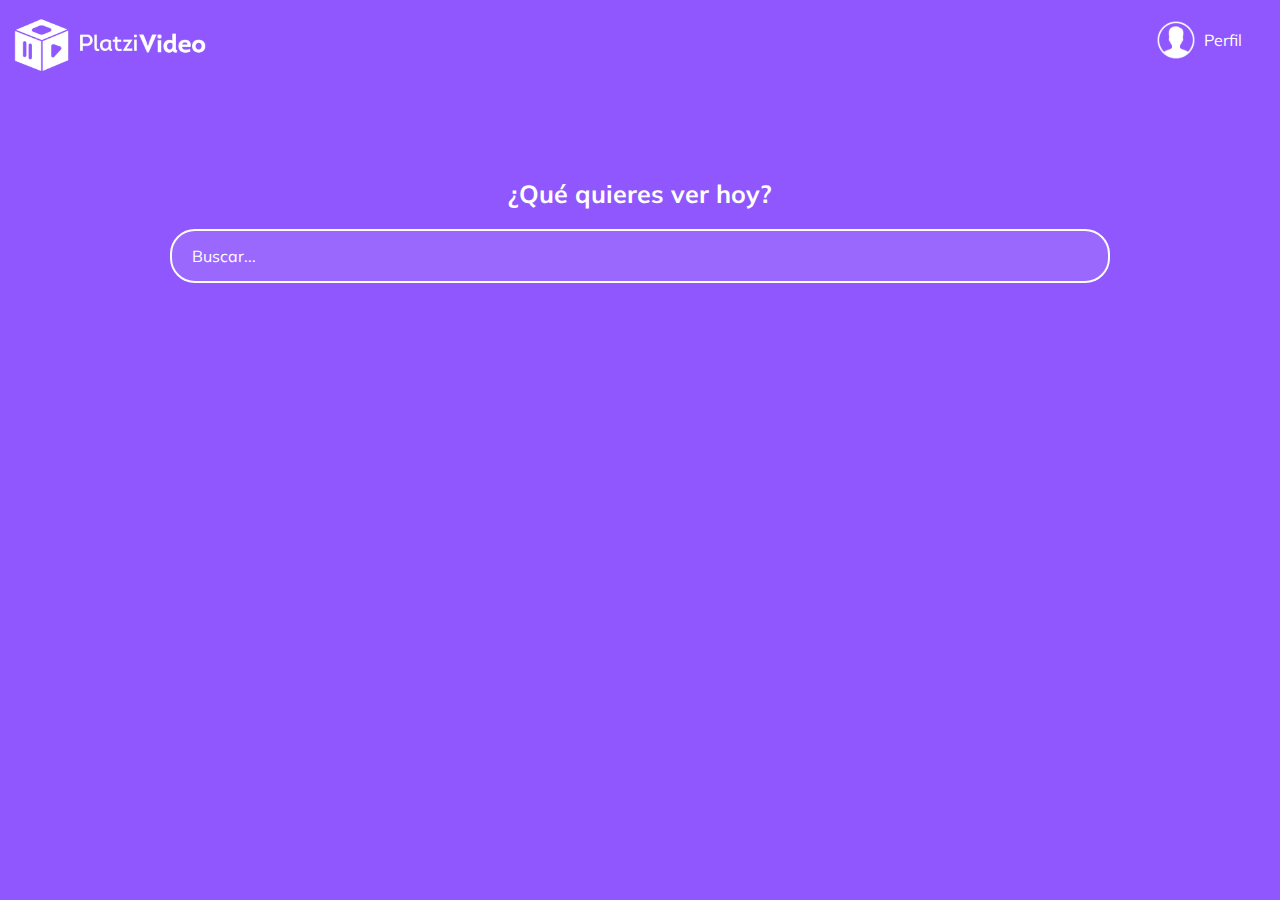
<file: buscador.html>
<!DOCTYPE html>
<html lang="en">

<head>
    <meta charset="UTF-8">
    <meta name="viewport" content="width=device-width, initial-scale=1.0">
    <link href="https://fonts.googleapis.com/css?family=Muli&display=swap" rel="stylesheet">
    <title>Buscador</title>
    <link rel="stylesheet" href="css/header.css">
    <link rel="stylesheet" href="css/buscador.css">
</head>
<style>
    body {
        margin: 0px;
        font-family: 'Muli', sans-serif;
        background-color: #8f57fd;
    }
</style>

<body>
    <header class="header">
        <img class="header__img" src="./img/logo-platzi-video-BW2.png" alt="">
        <div class="header__menu">
            <div class="header__menu--profile">
                <img src="./img/user-icon.png" alt="">
                <p>Perfil</p>
            </div>
            <ul>
                <li><a href="/">Cuenta</a></li>
                <li><a href="/">Cerra Sesión</a></li>
            </ul>
        </div>
    </header>

    <section class="main">
        <h2 class="main__title">¿Qué quieres ver hoy?</h2>
        <input class="input" type="text" placeholder="Buscar...">
    </section>
</body>

</html>
</file>
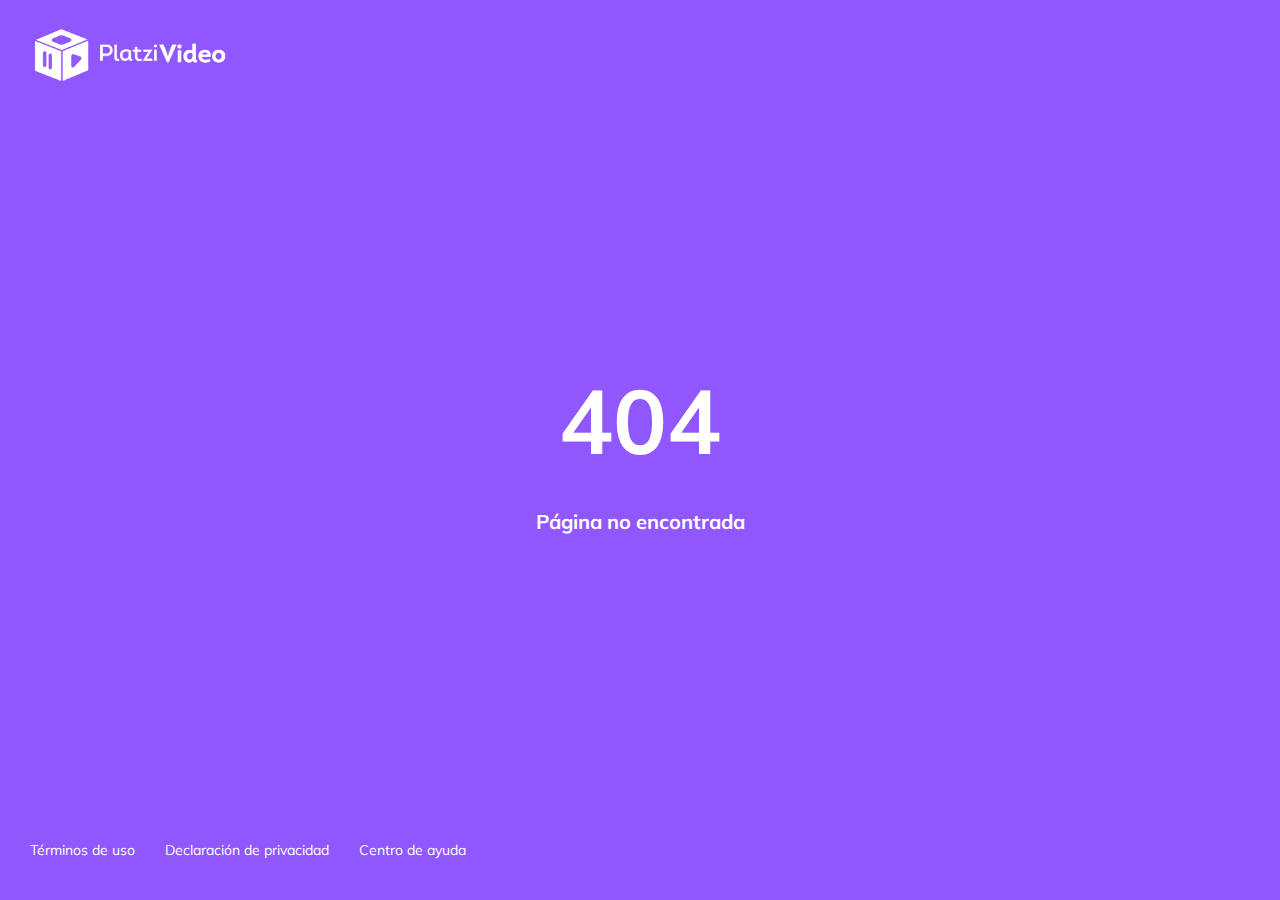
<file: error404.html>
<!DOCTYPE html>
<html lang="en">

<head>
    <meta charset="UTF-8">
    <meta name="viewport" content="width=device-width, initial-scale=1.0">
    <link href="https://fonts.googleapis.com/css?family=Muli&display=swap" rel="stylesheet">
    <title>Platzi Video</title>
    <link rel="stylesheet" href="css/index.css">
</head>
<style>
    body {
        margin: 0;
        font-family: 'Muli', sans-serif;
        background: #8f57fd;
    }

    .header {
        align-items: center;
        background: #8f57fd;
        color: white;
        display: flex;
        height: 100px;
        justify-content: space-between;
        top: 0px;
        width: 100%;
    }

    .header__img {
        margin-left: 30px;
        width: 200px;
    }

    .not-found {
        display: flex;
        align-items: center;
        justify-content: center;
        flex-direction: column;
        height: calc(100vh - 200px);
        border-radius: 0px 0px 40px 40px;
    }

    .not-found__title {
        color: white;
        font-size: 90px;
        margin: 15px 0;
    }

    .not-found__subtitle {
        color: white;
        font-size: 20px;
    }

    .footer {
        align-items: center;
        background-color: #8f57fd;
        display: flex;
        height: 100px;
        width: 100%;
    }

    .footer a {
        color: white;
        cursor: pointer;
        font-size: 14px;
        padding-left: 30px;
        text-decoration: none;
    }

    .footer a:hover {
        text-decoration: underline;
    }

    .animated {
        animation-duration: 2.5s;
        animation-fill-mode: both;
        animation-iteration-count: infinite;
    }

    @keyframes pulse {
        0% {transform: scale(1);}
        50% {transform: scale(1.1);}
        100% {transform: scale(1);}
    }

    .pulse {
        animation-name: pulse;
        animation-duration: 2s;
    }

    @media only screen and (max-width: 600px) {
        .main__description--title {
            font-size: 30px;
        }

        .footer {
            align-items: flex-start;
            flex-direction: column;
        }
    }
</style>

<body>
    <header class="header">
        <img class="header__img" src="./img/logo-platzi-video-BW2.png" alt="">
    </header>

    <section class="not-found">
        <h1 class="not-found__title animated pulse">404</h1>
        <h2 class="not-found__subtitle">Página no encontrada</h2>
    </section>

    <footer class="footer">
        <a href="#">Términos de uso</a>
        <a href="#">Declaración de privacidad</a>
        <a href="#">Centro de ayuda</a>
    </footer>
</body>

</html>
</file>
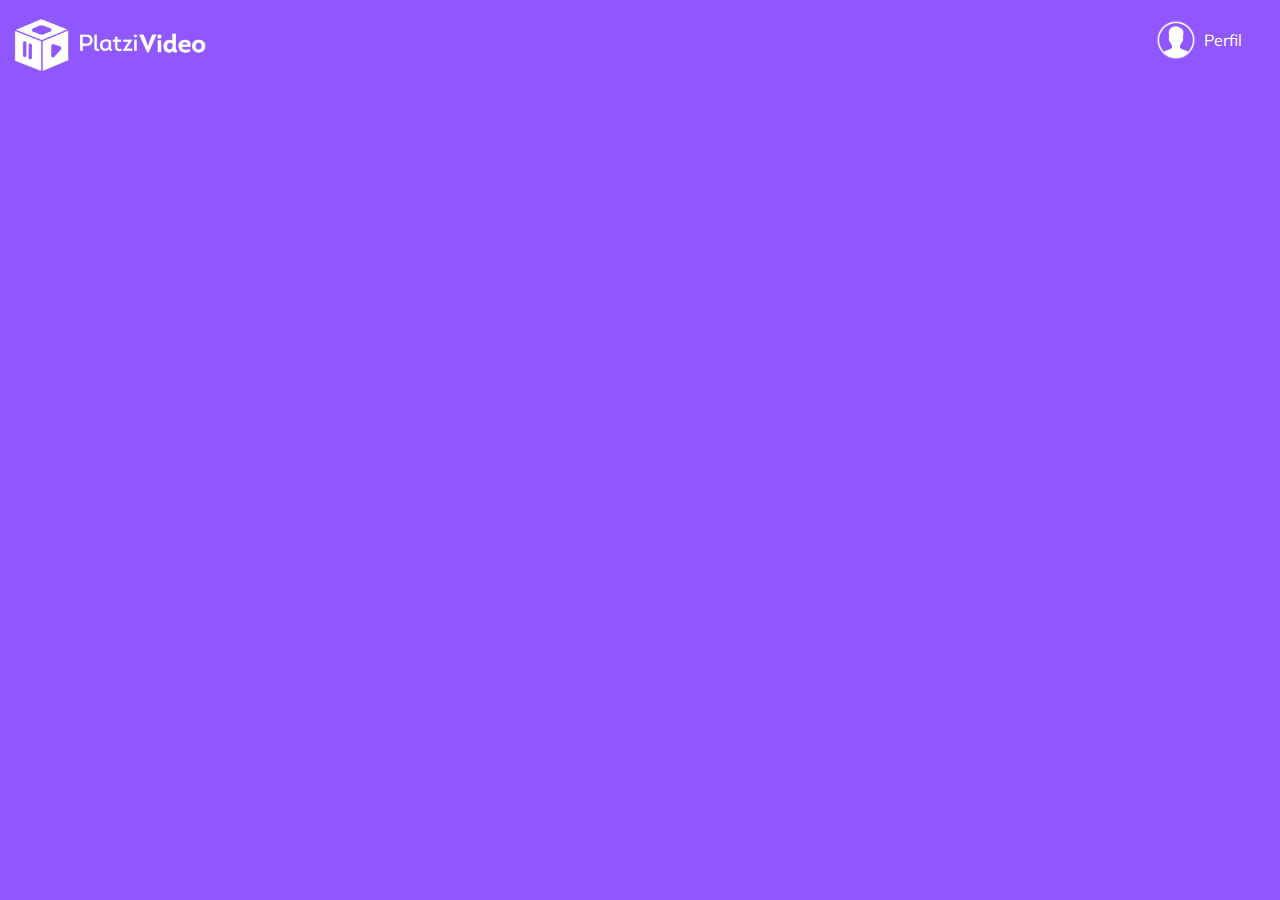
<file: header.html>
<!DOCTYPE html>
<html lang="en">

<head>
    <meta charset="UTF-8">
    <meta name="viewport" content="width=device-width, initial-scale=1.0">
    <link href="https://fonts.googleapis.com/css?family=Muli&display=swap" rel="stylesheet">
    <title>Header</title>
    <link rel="stylesheet" href="css/header.css">
</head>
<style>
    body {
        margin: 0px;
        font-family: 'Muli', sans-serif;
        background-color: #8f57fd;
    }
</style>

<body>
    <header class="header">
        <img tabindex="0" class="header__img" src="./img/logo-platzi-video-BW2.png" alt="">
        <div class="header__menu">
            <div class="header__menu--profile">
                <img src="./img/user-icon.png" alt="">
                <p>Perfil</p>
            </div>
            <ul>
                <li><a href="/">Cuenta</a></li>
                <li><a href="/">Cerra Sesión</a></li>
            </ul>
        </div>
    </header>
</body>

</html>
</file>
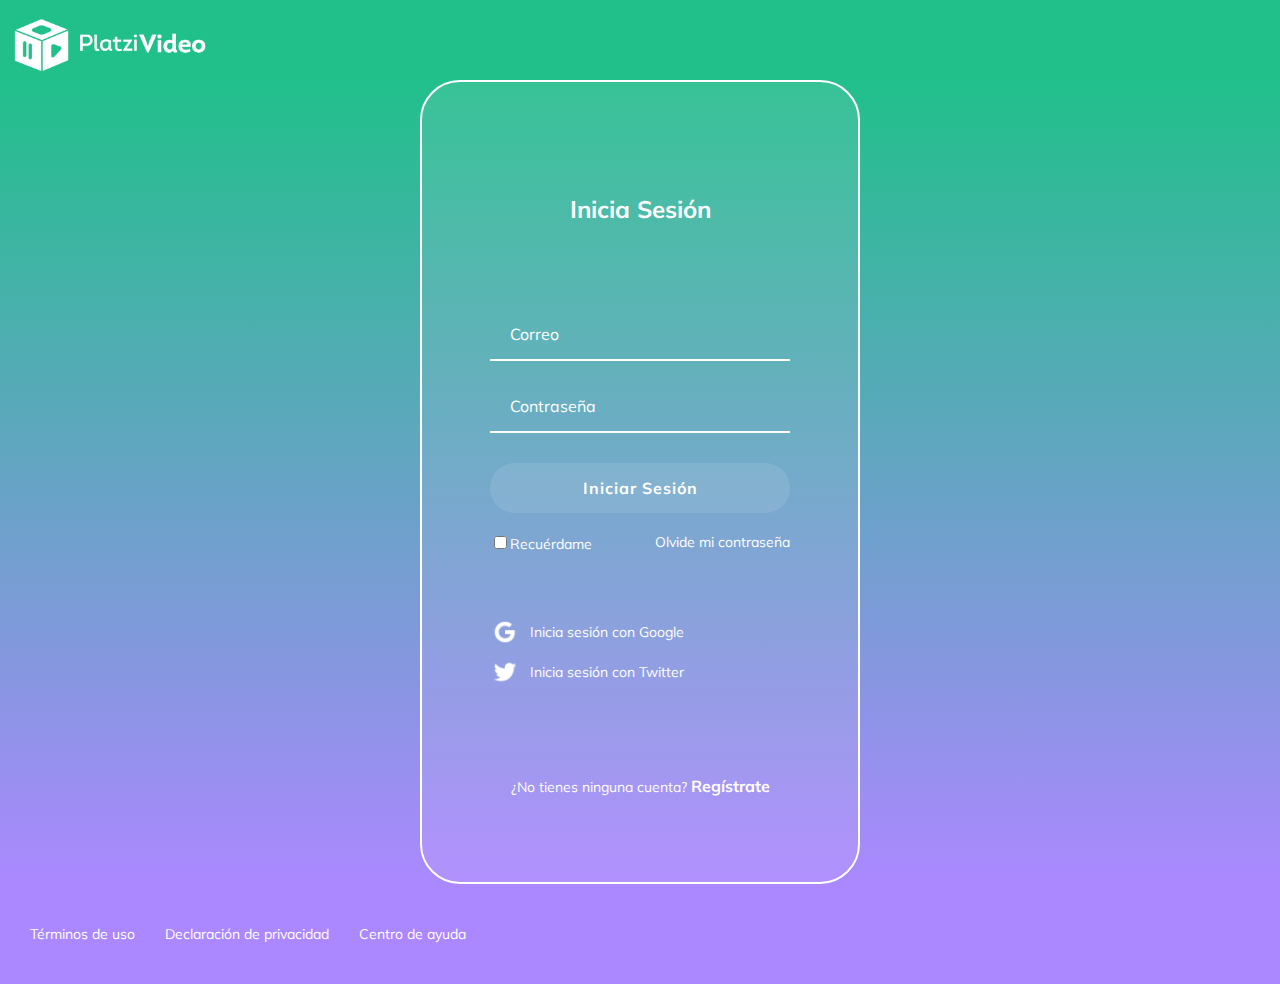
<file: login.html>
<!DOCTYPE html>
<html lang="en">

<head>
    <meta charset="UTF-8">
    <meta name="viewport" content="width=device-width, initial-scale=1.0">
    <link href="https://fonts.googleapis.com/css?family=Muli&display=swap" rel="stylesheet">
    <title>Inicia Sesión</title>
    <link rel="stylesheet" href="css/header.css">
    <link rel="stylesheet" href="css/login.css">
</head>
<style>
    body {
        margin: 0px;
        font-family: 'Muli', sans-serif;
    }

    .header {
        background-color: #21c08b;
    }
</style>

<body>
    <header class="header">
        <img tabindex="0" class="header__img" src="./img/logo-platzi-video-BW2.png" alt="" />
    </header>

    <section class="login">
        <section class="login__container">
            <h2 tabindex="0">Inicia Sesión</h2>
            <form action="" class="login__container--form">
                <input aria-label="Correo" class="input" type="text" placeholder="Correo" />
                <input aria-label="Contraseña" class="input" type="password" placeholder="Contraseña" />
                <button class="button">Iniciar Sesión</button>
                <div class="login__container--remember-me">
                    <label>
                        <input type="checkbox" name="" id="cbox1" value="checkbox" />Recuérdame
                    </label>
                    <a href="#">Olvide mi contraseña</a>
                </div>
            </form>
            <section class="login__container--social-media">
                <div><img src="./img/google-icon.png" alt="Google" /> Inicia sesión con Google</div>
                <div><img src="./img/twitter-icon.png" alt="Twitter" /> Inicia sesión con Twitter</div>
            </section>
            <p class="login__container--register">¿No tienes ninguna cuenta? <a href="#">Regístrate</a></p>
        </section>
    </section>
    <footer class="footer">
        <a href="#">Términos de uso</a>
        <a href="#">Declaración de privacidad</a>
        <a href="#">Centro de ayuda</a>
    </footer>
</body>

</html>
</file>
<file: css/header.css>
.header {
    background-color: #8f57fd;
    width: 100%;
    height: 80px;
    display: flex;
    justify-content: space-between;
    align-items: center;
}

.header__img {
    width: 200px;
    margin-top: 10px;
    margin-left: 10px;
}

.header__menu {
    margin-right: 30px;
}

.header__menu ul {
    display: none;
    list-style: none;
    padding: 0px;
    position: absolute;
    width: 100px;
    text-align: right;
    margin: 0px 0px 0px -14px;
}

.header__menu:hover ul,
ul:hover {
    display: block;
}

.header__menu li {
    margin: 10px 0px;
}

.header__menu li a {
    color: white;
    text-decoration: none;
}

.header__menu li a:hover {
    text-decoration: underline;
}

.header__menu--profile {
    margin-right: 8px;
    display: flex;
    align-items: center;
}

.header__menu--profile img {
    margin-right: 8px;
    width: 40px;
}

.header__menu--profile p {
    margin: 0px;
    color: white;
}
</file>
<file: css/buscador.css>
.main {
    display: flex;
    align-items: center;
    justify-content: center;
    flex-direction: column;
    height: 300px;
    border-radius: 0px 0px 40px 40px;
}

.main__title {
    color: white;
    font-size: 25px;
}

.input {
    background-color: rgba(255, 255, 255, 0.1);
    border: 2px solid white;
    border-radius: 25px;
    color: white;
    font-family: 'Muli', sans-serif;
    font-size: 16px;
    height: 50px;
    margin-bottom: 20px;
    outline: none;
    padding: 0px 20px;
    width: 70%;
}

::placeholder {
    color: white;
}
</file>
<file: css/index.css>
@import './header.css';
@import './buscador.css';
@import './carousel.css';
@import './login.css';
</file>
<file: css/login.css>
.login {
    background: linear-gradient(#21c08b, #ab88ff);
    display: flex;
    align-items: center;
    justify-content: center;
    flex-direction: column;
    padding: 0px 30px;
    min-height: calc(100vh - 200px);
}

.login__container {
    text-align: center;
    background-color: rgba(255, 225, 255, 0.1);
    border: 2px solid white;
    border-radius: 40px;
    color: white;
    padding: 60px 68px 40px;
    min-height: 700px;
    width: 300px;
    display: flex;
    justify-content: space-around;
    flex-direction: column;
}

.login__container--form {
    display: flex;
    flex-direction: column;
}

.login__container--form label {
    font-size: 14px;
}

.login__container--remember-me {
    color: white;
    display: flex;
    justify-content: space-between;
    margin-top: 10px;
}

.login__container--remember-me a {
    color: white;
    font-size: 14px;
    text-decoration: none;
}

.login__container--remember-me a:hover {
    text-decoration: underline;
}

.login__container--social-media > div {
    display: flex;
    align-items: center;
    font-size: 14px;
    margin-bottom: 10px;
}

.login__container--social-media > div > img {
    width: 30px;
    margin-right: 10px;
}

.login__container--register {
    font-size: 14px;
}

.login__container--register a {
    color: white;
    font-size: 16px;
    font-weight: bold;
    text-decoration: none;
}

.login__container--register a:hover {
    text-decoration: underline;
}

.input {
    background-color: transparent;
    border-left: 0px;
    border-top: 0px;
    border-right: 0px;
    border-bottom: 2px solid white;
    font-family: 'Muli', sans-serif;
    font-size: 16px;
    color: white;
    margin-bottom: 20px;
    padding: 0px 20px;
    outline: none;
    height: 50px;
}

::placeholder {
    color: white;
}

.button {
    background-color: rgba(255, 255, 255, 0.1);
    border: none;
    border-radius: 25px;
    color: white;
    cursor: pointer;
    font-family: 'Muli', sans-serif;
    font-size: 16px;
    font-weight: bold;
    height: 50px;
    letter-spacing: 1px;
    margin: 10px 0px;
}

.footer {
    background-color: #ab88ff;
    display: flex;
    align-items: center;
    height: 100px;
    width: 100%;
}

.footer a {
    color: white;
    cursor: pointer;
    font-size: 14px;
    padding-left: 30px;
    text-decoration: none;
}

.footer a:hover {
    text-decoration: underline;
}

@media only screen and (max-width: 600px) {
    .login__container {
        background-color: transparent;
        border: none;
        padding: 0;
        width: 100%;
    }

    .footer {
        align-items: flex-start;
        flex-direction: column;
    }
}
</file>
